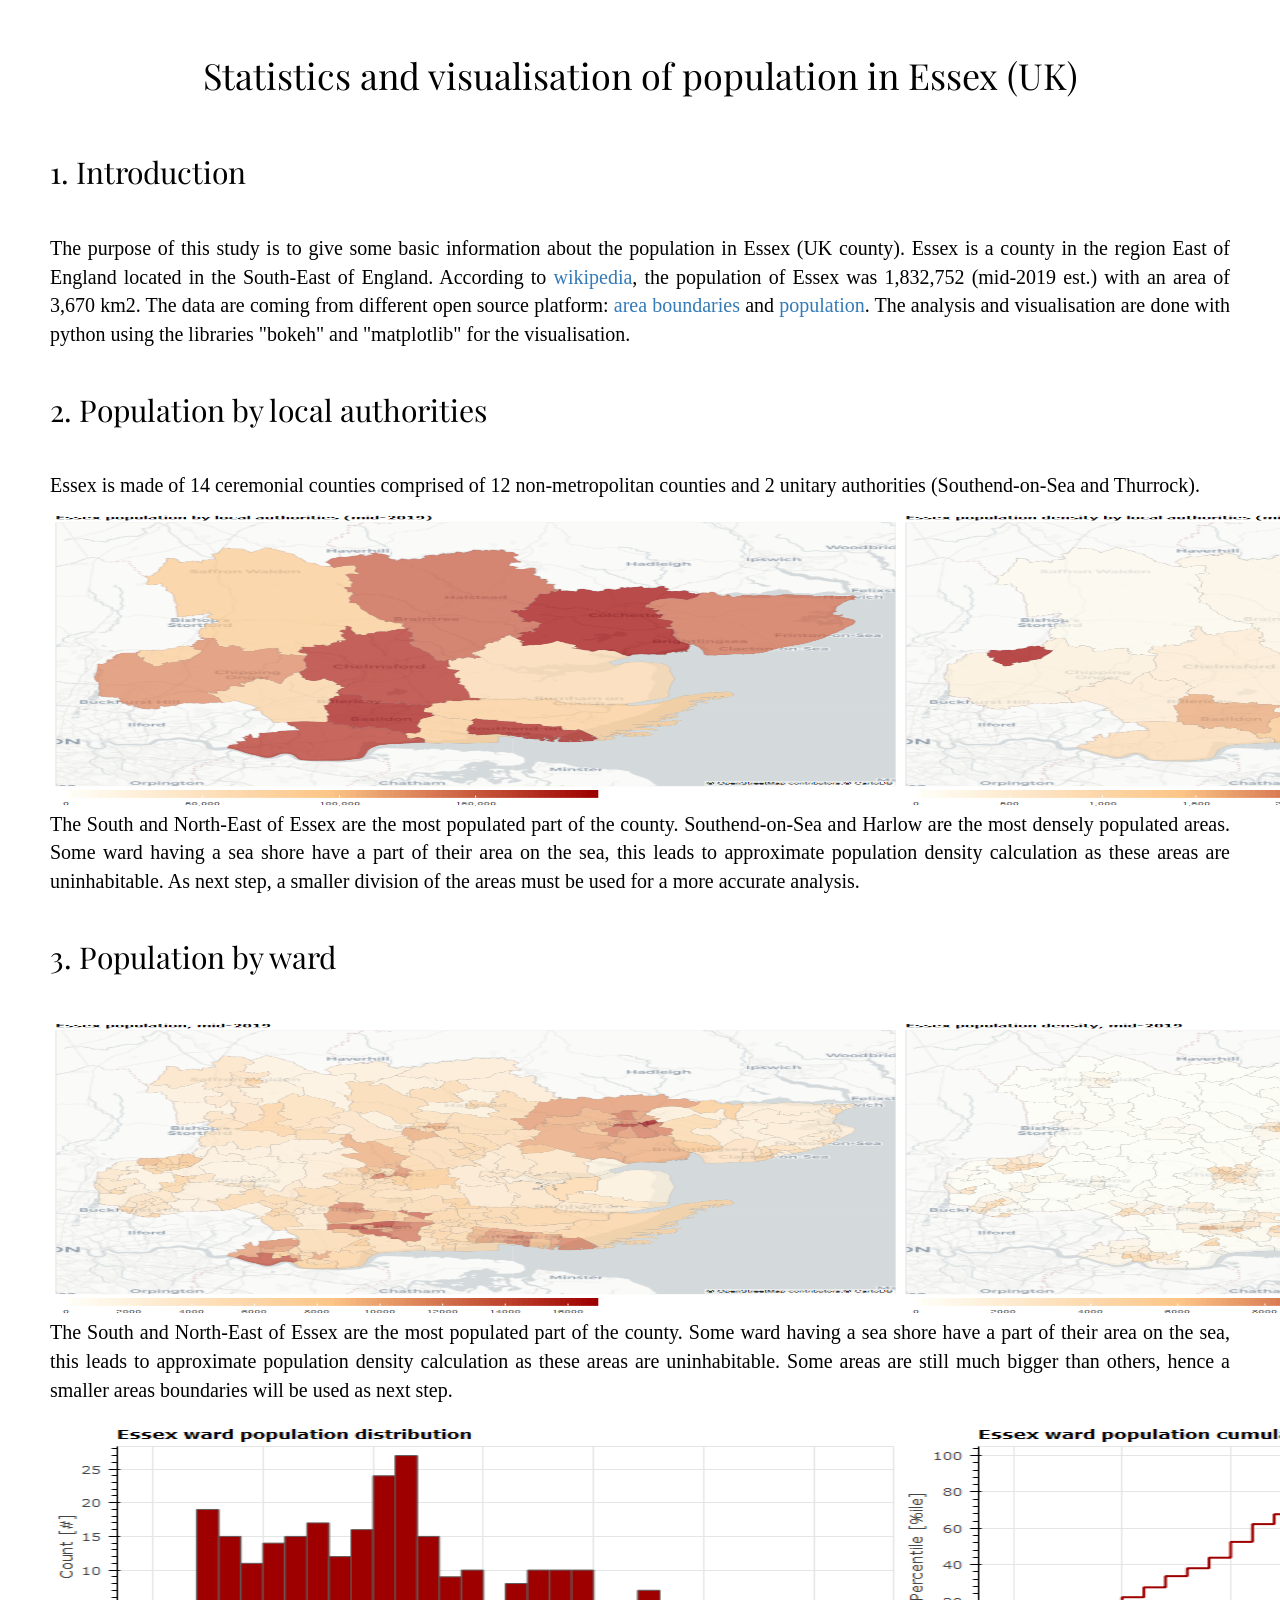
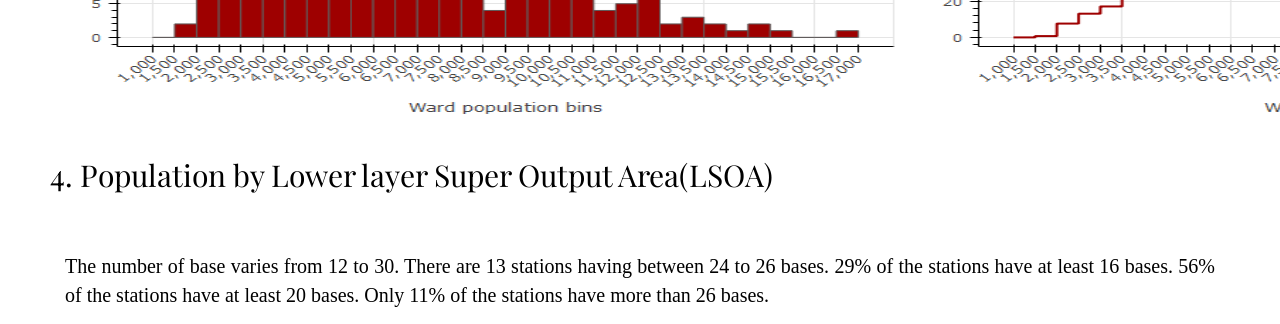
<file: index.html>
<!DOCTYPE html>
<html>

<head>
  <meta charset="utf-8">
  <meta name="viewport" content="width=device-width, initial-scale=1, shrink-to-fit=no">
  <title>Population Essex</title>
  <link rel="stylesheet" href="https://maxcdn.bootstrapcdn.com/bootstrap/4.0.0-beta.2/css/bootstrap.min.css" integrity="sha384-PsH8R72JQ3SOdhVi3uxftmaW6Vc51MKb0q5P2rRUpPvrszuE4W1povHYgTpBfshb" crossorigin="anonymous">
  
  <link rel="stylesheet" href="https://maxcdn.bootstrapcdn.com/bootstrap/3.4.1/css/bootstrap.min.css">
  <script src="https://ajax.googleapis.com/ajax/libs/jquery/3.5.1/jquery.min.js"></script>
  <script src="https://maxcdn.bootstrapcdn.com/bootstrap/3.4.1/js/bootstrap.min.js"></script>
  
  <link href="http://fonts.googleapis.com/css?family=Playfair+Display" rel="stylesheet" type="text/css">
  <link rel="stylesheet" href= "index.css">
</head>
 
<body>
	<div class="title1">Statistics and visualisation of population in Essex (UK)</div>
	<div class="title2">1. Introduction</div>
	<p>The purpose of this study is to give some basic information about the population in Essex (UK county). Essex is a county in the region 
	   East of England located in the South-East of England. According to <a href='https://en.wikipedia.org/wiki/Essex'>wikipedia</a>, the population 
	   of Essex was 1,832,752 (mid-2019 est.) with an area of 3,670 km2. The data are coming from different open source platform: 
	   <a href="https://osdatahub.os.uk">area boundaries</a> and <a href="https://www.ons.gov.uk">population</a>. The analysis and visualisation are 
	   done with python using the libraries "bokeh" and "matplotlib" for the visualisation.</p>
    <div class="title2">2. Population by local authorities</div>
	<p>Essex is made of 14 ceremonial counties comprised of 12 non-metropolitan counties and 2 unitary authorities (Southend-on-Sea and Thurrock).</p>
	<!-- <div class="container"> -->
	  <table style="width:100%">
		<tbody>
		  <tr>
			<td><img src="https://florentdsgree.github.io/EssexPopulation/docs/mapPopulationEssexLA.png" width="850" height="300"></td>
			<td><img src="https://florentdsgree.github.io/EssexPopulation/docs/mapPopulationDensityEssexLA.png" width="850" height="300"></td>
		  </tr>
		</tbody>
	  </table>
	<!-- </div> -->
	<p>The South and North-East of Essex are the most populated part of the county. Southend-on-Sea and Harlow are the most densely populated areas. 
	   Some ward having a sea shore have a part of their area on the sea, this leads to approximate population density calculation as these areas are 
	   uninhabitable. As next step, a smaller division of the areas must be used for a more accurate analysis.</p>
	<div class="title2">3. Population by ward</div>
	<!-- <div class="container"> -->
	  <table style="width:100%">
		<tbody>
		  <tr>
			<td><img src="https://florentdsgree.github.io/EssexPopulation/docs/mapPopulationEssexWard.png" width="850" height="300"></td>
			<td><img src="https://florentdsgree.github.io/EssexPopulation/docs/mapPopulationDensityEssexWard.png" width="850" height="300"></td>
		  </tr>
		</tbody>
	  </table>
	<!-- </div> -->
	<p>The South and North-East of Essex are the most populated part of the county. Some ward having a sea shore have a part of their area on the sea, 
	   this leads to approximate population density calculation as these areas are uninhabitable. Some areas are still much bigger than others, hence 
	   a smaller areas boundaries will be used as next step.</p>
	<!-- <div class="container"> -->
	  <table style="width:100%">
		<tbody>
		  <tr>
			<td><img src="https://florentdsgree.github.io/EssexPopulation/docs/populationDistributionEssexWard.png" width="850" height="300"></td>
			<td><img src="https://florentdsgree.github.io/EssexPopulation/docs/populationCumulativeDistributionEssexWard.png" width="850" height="300"></td>
		  </tr>
		</tbody>
	  </table>
	<!-- </div> -->
	<p></p>
	<div class="title2">4. Population by Lower layer Super Output Area(LSOA)</div>
	<!-- <div class="container"> -->
	  <table style="width:100%">
		<tbody>
		  <tr>
			<td style="padding:15px">The number of base varies from 12 to 30. There are 13 stations having between 24 to 26 bases. 29% of the stations have 
			    at least 16 bases. 56% of the stations have at least 20 bases. Only 11% of the stations have more than 26 bases.</td>
			<td><p><object type="text/html" data="https://florentdsgree.github.io/VeloStarRennes/distributionNombreSocle.html" width="450" height="280"></object></p>
			</td>
			<td><p><object type="text/html" data="https://florentdsgree.github.io/VeloStarRennes/distributionCumuleeNombreSocle.html" width="450" height="280"></object></p>
			</td>
		  </tr>
		</tbody>
	  </table>
	<!-- </div> -->
	
	
	
	
	
	


</body>



</html>
</file>
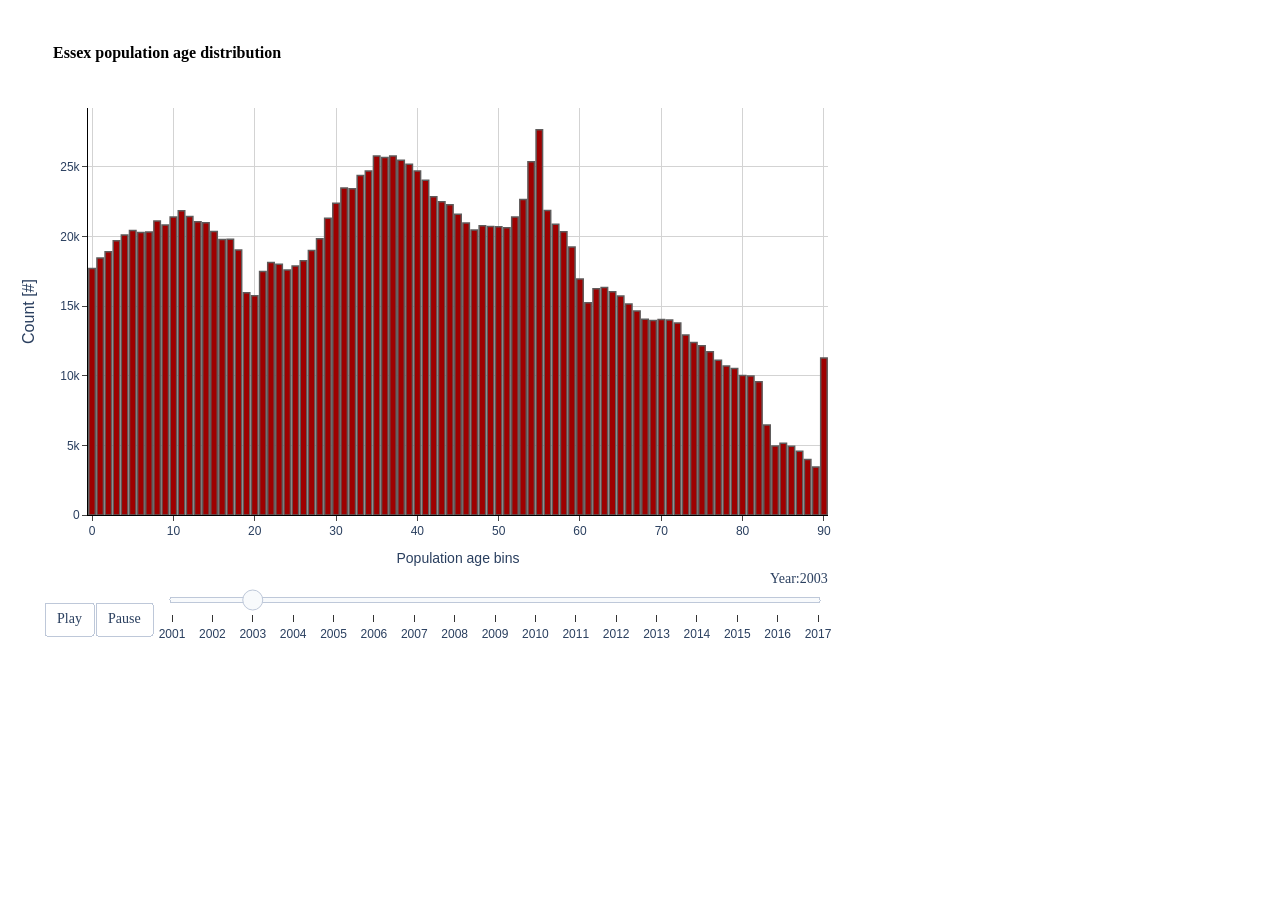
<file: docs/populationDistibutionAgeYearAnimationEssexLSOA.html>
<html>
<head><meta charset="utf-8" /></head>
<body>
    <div>                        <script type="text/javascript">window.PlotlyConfig = {MathJaxConfig: 'local'};</script>
        <script src="https://cdn.plot.ly/plotly-latest.min.js"></script>                <div id="de25004f-a9d5-4aab-bff9-c10238d528bb" class="plotly-graph-div" style="height:650px; width:900px;"></div>            <script type="text/javascript">                                    window.PLOTLYENV=window.PLOTLYENV || {};                                    if (document.getElementById("de25004f-a9d5-4aab-bff9-c10238d528bb")) {                    Plotly.newPlot(                        "de25004f-a9d5-4aab-bff9-c10238d528bb",                        [{"marker": {"color": "#9e0000", "line": {"color": "#5F5B5B", "width": 1.5}}, "type": "bar", "x": [0, 1, 2, 3, 4, 5, 6, 7, 8, 9, 10, 11, 12, 13, 14, 15, 16, 17, 18, 19, 20, 21, 22, 23, 24, 25, 26, 27, 28, 29, 30, 31, 32, 33, 34, 35, 36, 37, 38, 39, 40, 41, 42, 43, 44, 45, 46, 47, 48, 49, 50, 51, 52, 53, 54, 55, 56, 57, 58, 59, 60, 61, 62, 63, 64, 65, 66, 67, 68, 69, 70, 71, 72, 73, 74, 75, 76, 77, 78, 79, 80, 81, 82, 83, 84, 85, 86, 87, 88, 89, 90], "y": [18212, 18787, 19538, 19983, 20304, 20132, 20182, 20933, 20666, 21301, 21746, 21399, 20986, 21048, 20365, 19827, 19925, 19402, 17837, 16368, 17027, 17404, 17321, 17274, 17698, 17975, 18807, 19519, 21109, 22150, 23283, 23228, 24158, 24469, 25532, 25521, 25649, 25337, 25027, 24582, 23902, 22715, 22395, 22253, 21673, 20998, 20599, 20857, 20758, 20729, 20698, 21482, 22759, 25625, 27810, 21948, 21015, 20434, 19386, 16999, 15397, 16380, 16453, 16171, 15902, 15315, 14833, 14222, 14217, 14308, 14315, 14063, 13249, 12724, 12604, 12241, 11555, 11261, 11037, 10661, 10654, 10273, 6937, 5399, 5700, 5496, 5217, 4572, 3946, 3184, 10926]}],                        {"height": 650, "hovermode": "closest", "plot_bgcolor": "white", "sliders": [{"active": 0, "currentvalue": {"font": {"family": "verdana", "size": 14}, "prefix": "Year:", "visible": true, "xanchor": "right"}, "len": 0.9, "pad": {"b": 10, "t": 50}, "steps": [{"args": [[2001], {"frame": {"duration": 300, "redraw": true}, "mode": "immediate", "transition": {"duration": 300}}], "label": "2001", "method": "animate"}, {"args": [[2002], {"frame": {"duration": 300, "redraw": true}, "mode": "immediate", "transition": {"duration": 300}}], "label": "2002", "method": "animate"}, {"args": [[2003], {"frame": {"duration": 300, "redraw": true}, "mode": "immediate", "transition": {"duration": 300}}], "label": "2003", "method": "animate"}, {"args": [[2004], {"frame": {"duration": 300, "redraw": true}, "mode": "immediate", "transition": {"duration": 300}}], "label": "2004", "method": "animate"}, {"args": [[2005], {"frame": {"duration": 300, "redraw": true}, "mode": "immediate", "transition": {"duration": 300}}], "label": "2005", "method": "animate"}, {"args": [[2006], {"frame": {"duration": 300, "redraw": true}, "mode": "immediate", "transition": {"duration": 300}}], "label": "2006", "method": "animate"}, {"args": [[2007], {"frame": {"duration": 300, "redraw": true}, "mode": "immediate", "transition": {"duration": 300}}], "label": "2007", "method": "animate"}, {"args": [[2008], {"frame": {"duration": 300, "redraw": true}, "mode": "immediate", "transition": {"duration": 300}}], "label": "2008", "method": "animate"}, {"args": [[2009], {"frame": {"duration": 300, "redraw": true}, "mode": "immediate", "transition": {"duration": 300}}], "label": "2009", "method": "animate"}, {"args": [[2010], {"frame": {"duration": 300, "redraw": true}, "mode": "immediate", "transition": {"duration": 300}}], "label": "2010", "method": "animate"}, {"args": [[2011], {"frame": {"duration": 300, "redraw": true}, "mode": "immediate", "transition": {"duration": 300}}], "label": "2011", "method": "animate"}, {"args": [[2012], {"frame": {"duration": 300, "redraw": true}, "mode": "immediate", "transition": {"duration": 300}}], "label": "2012", "method": "animate"}, {"args": [[2013], {"frame": {"duration": 300, "redraw": true}, "mode": "immediate", "transition": {"duration": 300}}], "label": "2013", "method": "animate"}, {"args": [[2014], {"frame": {"duration": 300, "redraw": true}, "mode": "immediate", "transition": {"duration": 300}}], "label": "2014", "method": "animate"}, {"args": [[2015], {"frame": {"duration": 300, "redraw": true}, "mode": "immediate", "transition": {"duration": 300}}], "label": "2015", "method": "animate"}, {"args": [[2016], {"frame": {"duration": 300, "redraw": true}, "mode": "immediate", "transition": {"duration": 300}}], "label": "2016", "method": "animate"}, {"args": [[2017], {"frame": {"duration": 300, "redraw": true}, "mode": "immediate", "transition": {"duration": 300}}], "label": "2017", "method": "animate"}], "transition": {"duration": 300, "easing": "cubic-in-out"}, "x": 0.1, "xanchor": "left", "y": 0, "yanchor": "top"}], "template": {"data": {"bar": [{"error_x": {"color": "#2a3f5f"}, "error_y": {"color": "#2a3f5f"}, "marker": {"line": {"color": "#E5ECF6", "width": 0.5}}, "type": "bar"}], "barpolar": [{"marker": {"line": {"color": "#E5ECF6", "width": 0.5}}, "type": "barpolar"}], "carpet": [{"aaxis": {"endlinecolor": "#2a3f5f", "gridcolor": "white", "linecolor": "white", "minorgridcolor": "white", "startlinecolor": "#2a3f5f"}, "baxis": {"endlinecolor": "#2a3f5f", "gridcolor": "white", "linecolor": "white", "minorgridcolor": "white", "startlinecolor": "#2a3f5f"}, "type": "carpet"}], "choropleth": [{"colorbar": {"outlinewidth": 0, "ticks": ""}, "type": "choropleth"}], "contour": [{"colorbar": {"outlinewidth": 0, "ticks": ""}, "colorscale": [[0.0, "#0d0887"], [0.1111111111111111, "#46039f"], [0.2222222222222222, "#7201a8"], [0.3333333333333333, "#9c179e"], [0.4444444444444444, "#bd3786"], [0.5555555555555556, "#d8576b"], [0.6666666666666666, "#ed7953"], [0.7777777777777778, "#fb9f3a"], [0.8888888888888888, "#fdca26"], [1.0, "#f0f921"]], "type": "contour"}], "contourcarpet": [{"colorbar": {"outlinewidth": 0, "ticks": ""}, "type": "contourcarpet"}], "heatmap": [{"colorbar": {"outlinewidth": 0, "ticks": ""}, "colorscale": [[0.0, "#0d0887"], [0.1111111111111111, "#46039f"], [0.2222222222222222, "#7201a8"], [0.3333333333333333, "#9c179e"], [0.4444444444444444, "#bd3786"], [0.5555555555555556, "#d8576b"], [0.6666666666666666, "#ed7953"], [0.7777777777777778, "#fb9f3a"], [0.8888888888888888, "#fdca26"], [1.0, "#f0f921"]], "type": "heatmap"}], "heatmapgl": [{"colorbar": {"outlinewidth": 0, "ticks": ""}, "colorscale": [[0.0, "#0d0887"], [0.1111111111111111, "#46039f"], [0.2222222222222222, "#7201a8"], [0.3333333333333333, "#9c179e"], [0.4444444444444444, "#bd3786"], [0.5555555555555556, "#d8576b"], [0.6666666666666666, "#ed7953"], [0.7777777777777778, "#fb9f3a"], [0.8888888888888888, "#fdca26"], [1.0, "#f0f921"]], "type": "heatmapgl"}], "histogram": [{"marker": {"colorbar": {"outlinewidth": 0, "ticks": ""}}, "type": "histogram"}], "histogram2d": [{"colorbar": {"outlinewidth": 0, "ticks": ""}, "colorscale": [[0.0, "#0d0887"], [0.1111111111111111, "#46039f"], [0.2222222222222222, "#7201a8"], [0.3333333333333333, "#9c179e"], [0.4444444444444444, "#bd3786"], [0.5555555555555556, "#d8576b"], [0.6666666666666666, "#ed7953"], [0.7777777777777778, "#fb9f3a"], [0.8888888888888888, "#fdca26"], [1.0, "#f0f921"]], "type": "histogram2d"}], "histogram2dcontour": [{"colorbar": {"outlinewidth": 0, "ticks": ""}, "colorscale": [[0.0, "#0d0887"], [0.1111111111111111, "#46039f"], [0.2222222222222222, "#7201a8"], [0.3333333333333333, "#9c179e"], [0.4444444444444444, "#bd3786"], [0.5555555555555556, "#d8576b"], [0.6666666666666666, "#ed7953"], [0.7777777777777778, "#fb9f3a"], [0.8888888888888888, "#fdca26"], [1.0, "#f0f921"]], "type": "histogram2dcontour"}], "mesh3d": [{"colorbar": {"outlinewidth": 0, "ticks": ""}, "type": "mesh3d"}], "parcoords": [{"line": {"colorbar": {"outlinewidth": 0, "ticks": ""}}, "type": "parcoords"}], "pie": [{"automargin": true, "type": "pie"}], "scatter": [{"marker": {"colorbar": {"outlinewidth": 0, "ticks": ""}}, "type": "scatter"}], "scatter3d": [{"line": {"colorbar": {"outlinewidth": 0, "ticks": ""}}, "marker": {"colorbar": {"outlinewidth": 0, "ticks": ""}}, "type": "scatter3d"}], "scattercarpet": [{"marker": {"colorbar": {"outlinewidth": 0, "ticks": ""}}, "type": "scattercarpet"}], "scattergeo": [{"marker": {"colorbar": {"outlinewidth": 0, "ticks": ""}}, "type": "scattergeo"}], "scattergl": [{"marker": {"colorbar": {"outlinewidth": 0, "ticks": ""}}, "type": "scattergl"}], "scattermapbox": [{"marker": {"colorbar": {"outlinewidth": 0, "ticks": ""}}, "type": "scattermapbox"}], "scatterpolar": [{"marker": {"colorbar": {"outlinewidth": 0, "ticks": ""}}, "type": "scatterpolar"}], "scatterpolargl": [{"marker": {"colorbar": {"outlinewidth": 0, "ticks": ""}}, "type": "scatterpolargl"}], "scatterternary": [{"marker": {"colorbar": {"outlinewidth": 0, "ticks": ""}}, "type": "scatterternary"}], "surface": [{"colorbar": {"outlinewidth": 0, "ticks": ""}, "colorscale": [[0.0, "#0d0887"], [0.1111111111111111, "#46039f"], [0.2222222222222222, "#7201a8"], [0.3333333333333333, "#9c179e"], [0.4444444444444444, "#bd3786"], [0.5555555555555556, "#d8576b"], [0.6666666666666666, "#ed7953"], [0.7777777777777778, "#fb9f3a"], [0.8888888888888888, "#fdca26"], [1.0, "#f0f921"]], "type": "surface"}], "table": [{"cells": {"fill": {"color": "#EBF0F8"}, "line": {"color": "white"}}, "header": {"fill": {"color": "#C8D4E3"}, "line": {"color": "white"}}, "type": "table"}]}, "layout": {"annotationdefaults": {"arrowcolor": "#2a3f5f", "arrowhead": 0, "arrowwidth": 1}, "coloraxis": {"colorbar": {"outlinewidth": 0, "ticks": ""}}, "colorscale": {"diverging": [[0, "#8e0152"], [0.1, "#c51b7d"], [0.2, "#de77ae"], [0.3, "#f1b6da"], [0.4, "#fde0ef"], [0.5, "#f7f7f7"], [0.6, "#e6f5d0"], [0.7, "#b8e186"], [0.8, "#7fbc41"], [0.9, "#4d9221"], [1, "#276419"]], "sequential": [[0.0, "#0d0887"], [0.1111111111111111, "#46039f"], [0.2222222222222222, "#7201a8"], [0.3333333333333333, "#9c179e"], [0.4444444444444444, "#bd3786"], [0.5555555555555556, "#d8576b"], [0.6666666666666666, "#ed7953"], [0.7777777777777778, "#fb9f3a"], [0.8888888888888888, "#fdca26"], [1.0, "#f0f921"]], "sequentialminus": [[0.0, "#0d0887"], [0.1111111111111111, "#46039f"], [0.2222222222222222, "#7201a8"], [0.3333333333333333, "#9c179e"], [0.4444444444444444, "#bd3786"], [0.5555555555555556, "#d8576b"], [0.6666666666666666, "#ed7953"], [0.7777777777777778, "#fb9f3a"], [0.8888888888888888, "#fdca26"], [1.0, "#f0f921"]]}, "colorway": ["#636efa", "#EF553B", "#00cc96", "#ab63fa", "#FFA15A", "#19d3f3", "#FF6692", "#B6E880", "#FF97FF", "#FECB52"], "font": {"color": "#2a3f5f"}, "geo": {"bgcolor": "white", "lakecolor": "white", "landcolor": "#E5ECF6", "showlakes": true, "showland": true, "subunitcolor": "white"}, "hoverlabel": {"align": "left"}, "hovermode": "closest", "mapbox": {"style": "light"}, "paper_bgcolor": "white", "plot_bgcolor": "#E5ECF6", "polar": {"angularaxis": {"gridcolor": "white", "linecolor": "white", "ticks": ""}, "bgcolor": "#E5ECF6", "radialaxis": {"gridcolor": "white", "linecolor": "white", "ticks": ""}}, "scene": {"xaxis": {"backgroundcolor": "#E5ECF6", "gridcolor": "white", "gridwidth": 2, "linecolor": "white", "showbackground": true, "ticks": "", "zerolinecolor": "white"}, "yaxis": {"backgroundcolor": "#E5ECF6", "gridcolor": "white", "gridwidth": 2, "linecolor": "white", "showbackground": true, "ticks": "", "zerolinecolor": "white"}, "zaxis": {"backgroundcolor": "#E5ECF6", "gridcolor": "white", "gridwidth": 2, "linecolor": "white", "showbackground": true, "ticks": "", "zerolinecolor": "white"}}, "shapedefaults": {"line": {"color": "#2a3f5f"}}, "ternary": {"aaxis": {"gridcolor": "white", "linecolor": "white", "ticks": ""}, "baxis": {"gridcolor": "white", "linecolor": "white", "ticks": ""}, "bgcolor": "#E5ECF6", "caxis": {"gridcolor": "white", "linecolor": "white", "ticks": ""}}, "title": {"x": 0.05}, "xaxis": {"automargin": true, "gridcolor": "white", "linecolor": "white", "ticks": "", "title": {"standoff": 15}, "zerolinecolor": "white", "zerolinewidth": 2}, "yaxis": {"automargin": true, "gridcolor": "white", "linecolor": "white", "ticks": "", "title": {"standoff": 15}, "zerolinecolor": "white", "zerolinewidth": 2}}}, "title": {"font": {"color": "Black", "family": "Verdana", "size": 16}, "text": "<b>Essex population age distribution</b>"}, "updatemenus": [{"buttons": [{"args": [null, {"frame": {"duration": 500, "redraw": true}, "fromcurrent": true, "transition": {"duration": 300, "easing": "quadratic-in-out"}}], "label": "Play", "method": "animate"}, {"args": [[null], {"frame": {"duration": 0, "redraw": false}, "mode": "immediate", "transition": {"duration": 0}}], "label": "Pause", "method": "animate"}], "direction": "left", "font": {"family": "verdana", "size": 14}, "pad": {"r": 10, "t": 87}, "showactive": false, "type": "buttons", "x": 0.1, "xanchor": "right", "y": 0, "yanchor": "top"}], "width": 900, "xaxis": {"gridcolor": "lightgrey", "linecolor": "black", "showgrid": true, "ticks": "outside", "title": {"font": {"size": 14}, "text": "Population age bins"}}, "yaxis": {"gridcolor": "lightgrey", "linecolor": "black", "showgrid": true, "ticks": "outside", "title": {"font": {"size": 16}, "text": "Count [#]"}}},                        {"responsive": true}                    ).then(function(){
                            Plotly.addFrames('de25004f-a9d5-4aab-bff9-c10238d528bb', [{"data": [{"x": [0, 1, 2, 3, 4, 5, 6, 7, 8, 9, 10, 11, 12, 13, 14, 15, 16, 17, 18, 19, 20, 21, 22, 23, 24, 25, 26, 27, 28, 29, 30, 31, 32, 33, 34, 35, 36, 37, 38, 39, 40, 41, 42, 43, 44, 45, 46, 47, 48, 49, 50, 51, 52, 53, 54, 55, 56, 57, 58, 59, 60, 61, 62, 63, 64, 65, 66, 67, 68, 69, 70, 71, 72, 73, 74, 75, 76, 77, 78, 79, 80, 81, 82, 83, 84, 85, 86, 87, 88, 89, 90], "y": [18212, 18787, 19538, 19983, 20304, 20132, 20182, 20933, 20666, 21301, 21746, 21399, 20986, 21048, 20365, 19827, 19925, 19402, 17837, 16368, 17027, 17404, 17321, 17274, 17698, 17975, 18807, 19519, 21109, 22150, 23283, 23228, 24158, 24469, 25532, 25521, 25649, 25337, 25027, 24582, 23902, 22715, 22395, 22253, 21673, 20998, 20599, 20857, 20758, 20729, 20698, 21482, 22759, 25625, 27810, 21948, 21015, 20434, 19386, 16999, 15397, 16380, 16453, 16171, 15902, 15315, 14833, 14222, 14217, 14308, 14315, 14063, 13249, 12724, 12604, 12241, 11555, 11261, 11037, 10661, 10654, 10273, 6937, 5399, 5700, 5496, 5217, 4572, 3946, 3184, 10926], "type": "bar"}], "name": "2001"}, {"data": [{"x": [0, 1, 2, 3, 4, 5, 6, 7, 8, 9, 10, 11, 12, 13, 14, 15, 16, 17, 18, 19, 20, 21, 22, 23, 24, 25, 26, 27, 28, 29, 30, 31, 32, 33, 34, 35, 36, 37, 38, 39, 40, 41, 42, 43, 44, 45, 46, 47, 48, 49, 50, 51, 52, 53, 54, 55, 56, 57, 58, 59, 60, 61, 62, 63, 64, 65, 66, 67, 68, 69, 70, 71, 72, 73, 74, 75, 76, 77, 78, 79, 80, 81, 82, 83, 84, 85, 86, 87, 88, 89, 90], "y": [17718, 18499, 18940, 19749, 20146, 20467, 20308, 20353, 21166, 20838, 21452, 21897, 21449, 21070, 21026, 20367, 19803, 19833, 19035, 15957, 15783, 17541, 18165, 18010, 17594, 17914, 18292, 19037, 19887, 21382, 22435, 23536, 23458, 24426, 24740, 25842, 25707, 25813, 25502, 25221, 24734, 24063, 22861, 22527, 22301, 21618, 20986, 20493, 20803, 20747, 20727, 20663, 21445, 22728, 25480, 27772, 21768, 20904, 20360, 19257, 16916, 15222, 16309, 16360, 16044, 15747, 15170, 14656, 14065, 13992, 14074, 14021, 13808, 12933, 12402, 12168, 11746, 11125, 10717, 10537, 10026, 10008, 9598, 6426, 4943, 5178, 4955, 4586, 3983, 3445, 11277], "type": "bar"}], "name": "2002"}, {"data": [{"x": [0, 1, 2, 3, 4, 5, 6, 7, 8, 9, 10, 11, 12, 13, 14, 15, 16, 17, 18, 19, 20, 21, 22, 23, 24, 25, 26, 27, 28, 29, 30, 31, 32, 33, 34, 35, 36, 37, 38, 39, 40, 41, 42, 43, 44, 45, 46, 47, 48, 49, 50, 51, 52, 53, 54, 55, 56, 57, 58, 59, 60, 61, 62, 63, 64, 65, 66, 67, 68, 69, 70, 71, 72, 73, 74, 75, 76, 77, 78, 79, 80, 81, 82, 83, 84, 85, 86, 87, 88, 89, 90], "y": [18144, 17862, 18661, 19092, 19886, 20304, 20612, 20524, 20493, 21332, 21027, 21589, 21998, 21585, 21112, 21136, 20379, 19847, 19647, 17072, 15364, 16408, 18191, 18807, 18435, 17863, 18126, 18587, 19386, 20171, 21719, 22786, 23801, 23771, 24647, 25032, 26039, 25879, 25988, 25641, 25320, 24795, 24150, 22818, 22504, 22375, 21602, 20986, 20528, 20810, 20699, 20622, 20543, 21348, 22626, 25231, 27675, 21550, 20667, 20225, 19158, 16811, 15034, 16125, 16239, 15891, 15555, 14998, 14471, 13860, 13762, 13849, 13642, 13469, 12544, 12054, 11752, 11299, 10690, 10174, 9981, 9401, 9256, 8848, 5933, 4466, 4626, 4400, 4034, 3406, 11748], "type": "bar"}], "name": "2003"}, {"data": [{"x": [0, 1, 2, 3, 4, 5, 6, 7, 8, 9, 10, 11, 12, 13, 14, 15, 16, 17, 18, 19, 20, 21, 22, 23, 24, 25, 26, 27, 28, 29, 30, 31, 32, 33, 34, 35, 36, 37, 38, 39, 40, 41, 42, 43, 44, 45, 46, 47, 48, 49, 50, 51, 52, 53, 54, 55, 56, 57, 58, 59, 60, 61, 62, 63, 64, 65, 66, 67, 68, 69, 70, 71, 72, 73, 74, 75, 76, 77, 78, 79, 80, 81, 82, 83, 84, 85, 86, 87, 88, 89, 90], "y": [18913, 18303, 18073, 18798, 19271, 20050, 20426, 20763, 20695, 20629, 21464, 21163, 21647, 22082, 21594, 21246, 21174, 20393, 19626, 17679, 16493, 15874, 17324, 18941, 19391, 18762, 18125, 18355, 18898, 19793, 20423, 21963, 23041, 24161, 23900, 24909, 25286, 26263, 26103, 26179, 25674, 25416, 24880, 24210, 22899, 22608, 22384, 21626, 21011, 20490, 20723, 20662, 20502, 20429, 21225, 22454, 24987, 27545, 21351, 20464, 20107, 18987, 16631, 14863, 15988, 16101, 15715, 15320, 14806, 14230, 13650, 13463, 13537, 13325, 13122, 12141, 11675, 11286, 10821, 10156, 9705, 9392, 8775, 8564, 8081, 5393, 4026, 4104, 3837, 3494, 12168], "type": "bar"}], "name": "2004"}, {"data": [{"x": [0, 1, 2, 3, 4, 5, 6, 7, 8, 9, 10, 11, 12, 13, 14, 15, 16, 17, 18, 19, 20, 21, 22, 23, 24, 25, 26, 27, 28, 29, 30, 31, 32, 33, 34, 35, 36, 37, 38, 39, 40, 41, 42, 43, 44, 45, 46, 47, 48, 49, 50, 51, 52, 53, 54, 55, 56, 57, 58, 59, 60, 61, 62, 63, 64, 65, 66, 67, 68, 69, 70, 71, 72, 73, 74, 75, 76, 77, 78, 79, 80, 81, 82, 83, 84, 85, 86, 87, 88, 89, 90], "y": [18955, 19089, 18483, 18199, 18962, 19384, 20227, 20548, 20852, 20815, 20747, 21661, 21264, 21754, 22214, 21768, 21485, 21299, 20171, 17446, 17148, 17239, 17197, 18340, 19597, 19813, 19132, 18503, 18834, 19366, 20273, 20818, 22267, 23359, 24493, 24153, 25156, 25578, 26458, 26298, 26380, 25868, 25564, 25030, 24315, 22979, 22664, 22399, 21635, 21018, 20449, 20722, 20683, 20465, 20421, 21207, 22412, 24798, 27444, 21168, 20249, 19961, 18792, 16462, 14682, 15786, 15894, 15528, 15101, 14595, 14012, 13430, 13209, 13261, 12952, 12759, 11716, 11210, 10785, 10289, 9655, 9133, 8777, 8100, 7844, 7331, 4861, 3576, 3612, 3271, 12572], "type": "bar"}], "name": "2005"}, {"data": [{"x": [0, 1, 2, 3, 4, 5, 6, 7, 8, 9, 10, 11, 12, 13, 14, 15, 16, 17, 18, 19, 20, 21, 22, 23, 24, 25, 26, 27, 28, 29, 30, 31, 32, 33, 34, 35, 36, 37, 38, 39, 40, 41, 42, 43, 44, 45, 46, 47, 48, 49, 50, 51, 52, 53, 54, 55, 56, 57, 58, 59, 60, 61, 62, 63, 64, 65, 66, 67, 68, 69, 70, 71, 72, 73, 74, 75, 76, 77, 78, 79, 80, 81, 82, 83, 84, 85, 86, 87, 88, 89, 90], "y": [19467, 19140, 19264, 18634, 18317, 19039, 19507, 20375, 20656, 21012, 20982, 20902, 21734, 21358, 21777, 22433, 21920, 21597, 21067, 17819, 16867, 17885, 18370, 18182, 19039, 19882, 20068, 19433, 18754, 19167, 19656, 20634, 21197, 22621, 23663, 24792, 24361, 25423, 25752, 26630, 26467, 26524, 25922, 25605, 25117, 24347, 23061, 22758, 22494, 21608, 20981, 20382, 20650, 20631, 20387, 20354, 21136, 22273, 24648, 27373, 20964, 20060, 19820, 18593, 16276, 14438, 15573, 15659, 15299, 14853, 14368, 13747, 13187, 12875, 12902, 12595, 12374, 11317, 10706, 10345, 9774, 9085, 8533, 8162, 7477, 7170, 6590, 4413, 3136, 3117, 12781], "type": "bar"}], "name": "2006"}, {"data": [{"x": [0, 1, 2, 3, 4, 5, 6, 7, 8, 9, 10, 11, 12, 13, 14, 15, 16, 17, 18, 19, 20, 21, 22, 23, 24, 25, 26, 27, 28, 29, 30, 31, 32, 33, 34, 35, 36, 37, 38, 39, 40, 41, 42, 43, 44, 45, 46, 47, 48, 49, 50, 51, 52, 53, 54, 55, 56, 57, 58, 59, 60, 61, 62, 63, 64, 65, 66, 67, 68, 69, 70, 71, 72, 73, 74, 75, 76, 77, 78, 79, 80, 81, 82, 83, 84, 85, 86, 87, 88, 89, 90], "y": [19974, 19778, 19420, 19471, 18723, 18432, 19138, 19619, 20454, 20760, 21135, 21172, 21069, 21909, 21460, 21921, 22656, 22059, 21391, 18646, 17217, 17560, 18932, 19183, 18788, 19427, 20253, 20326, 19891, 19135, 19361, 19909, 20906, 21514, 22877, 23967, 25107, 24571, 25670, 25923, 26634, 26537, 26567, 25939, 25596, 25099, 24358, 23030, 22760, 22423, 21582, 20980, 20343, 20595, 20593, 20234, 20243, 20939, 22120, 24488, 27141, 20674, 19770, 19541, 18335, 16160, 14236, 15351, 15468, 15090, 14626, 14113, 13483, 12911, 12620, 12591, 12209, 11946, 10866, 10234, 9810, 9247, 8539, 7971, 7543, 6800, 6467, 5844, 4004, 2740, 12964], "type": "bar"}], "name": "2007"}, {"data": [{"x": [0, 1, 2, 3, 4, 5, 6, 7, 8, 9, 10, 11, 12, 13, 14, 15, 16, 17, 18, 19, 20, 21, 22, 23, 24, 25, 26, 27, 28, 29, 30, 31, 32, 33, 34, 35, 36, 37, 38, 39, 40, 41, 42, 43, 44, 45, 46, 47, 48, 49, 50, 51, 52, 53, 54, 55, 56, 57, 58, 59, 60, 61, 62, 63, 64, 65, 66, 67, 68, 69, 70, 71, 72, 73, 74, 75, 76, 77, 78, 79, 80, 81, 82, 83, 84, 85, 86, 87, 88, 89, 90], "y": [20930, 20172, 20109, 19634, 19565, 18804, 18577, 19202, 19747, 20571, 20902, 21240, 21260, 21213, 22090, 21585, 22050, 22785, 21811, 18760, 17967, 17985, 18739, 19656, 19621, 19071, 19737, 20542, 20746, 20213, 19406, 19700, 20307, 21334, 21801, 23163, 24216, 25425, 24794, 25846, 25985, 26739, 26570, 26623, 25975, 25714, 25212, 24415, 23143, 22812, 22444, 21641, 21040, 20388, 20604, 20552, 20210, 20158, 20864, 22018, 24402, 27104, 20605, 19611, 19394, 18135, 16039, 14026, 15190, 15298, 14880, 14431, 13909, 13297, 12609, 12302, 12254, 11855, 11502, 10420, 9765, 9324, 8658, 7975, 7355, 6907, 6148, 5809, 5132, 3544, 12692], "type": "bar"}], "name": "2008"}, {"data": [{"x": [0, 1, 2, 3, 4, 5, 6, 7, 8, 9, 10, 11, 12, 13, 14, 15, 16, 17, 18, 19, 20, 21, 22, 23, 24, 25, 26, 27, 28, 29, 30, 31, 32, 33, 34, 35, 36, 37, 38, 39, 40, 41, 42, 43, 44, 45, 46, 47, 48, 49, 50, 51, 52, 53, 54, 55, 56, 57, 58, 59, 60, 61, 62, 63, 64, 65, 66, 67, 68, 69, 70, 71, 72, 73, 74, 75, 76, 77, 78, 79, 80, 81, 82, 83, 84, 85, 86, 87, 88, 89, 90], "y": [20777, 21051, 20384, 20283, 19683, 19589, 18922, 18597, 19294, 19821, 20656, 20969, 21294, 21392, 21298, 22229, 21754, 22132, 22398, 19178, 18036, 18437, 18950, 19380, 19786, 19583, 19045, 19879, 20749, 20954, 20457, 19623, 19902, 20466, 21616, 21965, 23396, 24372, 25522, 24906, 25972, 26123, 26813, 26585, 26629, 25994, 25724, 25206, 24376, 23188, 22866, 22452, 21597, 21025, 20348, 20588, 20519, 20129, 20092, 20754, 21881, 24247, 27026, 20471, 19434, 19256, 17982, 15907, 13817, 14949, 15066, 14629, 14176, 13635, 13013, 12301, 11944, 11874, 11468, 11051, 9986, 9293, 8728, 8095, 7397, 6766, 6262, 5510, 5060, 4457, 13133], "type": "bar"}], "name": "2009"}, {"data": [{"x": [0, 1, 2, 3, 4, 5, 6, 7, 8, 9, 10, 11, 12, 13, 14, 15, 16, 17, 18, 19, 20, 21, 22, 23, 24, 25, 26, 27, 28, 29, 30, 31, 32, 33, 34, 35, 36, 37, 38, 39, 40, 41, 42, 43, 44, 45, 46, 47, 48, 49, 50, 51, 52, 53, 54, 55, 56, 57, 58, 59, 60, 61, 62, 63, 64, 65, 66, 67, 68, 69, 70, 71, 72, 73, 74, 75, 76, 77, 78, 79, 80, 81, 82, 83, 84, 85, 86, 87, 88, 89, 90], "y": [20921, 20961, 21306, 20585, 20444, 19795, 19646, 19029, 18674, 19423, 19878, 20763, 21004, 21372, 21497, 21408, 22384, 21891, 21750, 19631, 18416, 18656, 19638, 19994, 19952, 20018, 19726, 19390, 20277, 21054, 21296, 20844, 19779, 20074, 20767, 21893, 22239, 23555, 24555, 25647, 25073, 26095, 26216, 26864, 26657, 26624, 26032, 25753, 25274, 24410, 23203, 22866, 22437, 21553, 20986, 20305, 20545, 20499, 19997, 20080, 20657, 21742, 24043, 26910, 20283, 19208, 19118, 17788, 15726, 13623, 14742, 14831, 14407, 13932, 13338, 12705, 11992, 11582, 11473, 11047, 10547, 9446, 8801, 8239, 7547, 6804, 6176, 5697, 4914, 4402, 14299], "type": "bar"}], "name": "2010"}, {"data": [{"x": [0, 1, 2, 3, 4, 5, 6, 7, 8, 9, 10, 11, 12, 13, 14, 15, 16, 17, 18, 19, 20, 21, 22, 23, 24, 25, 26, 27, 28, 29, 30, 31, 32, 33, 34, 35, 36, 37, 38, 39, 40, 41, 42, 43, 44, 45, 46, 47, 48, 49, 50, 51, 52, 53, 54, 55, 56, 57, 58, 59, 60, 61, 62, 63, 64, 65, 66, 67, 68, 69, 70, 71, 72, 73, 74, 75, 76, 77, 78, 79, 80, 81, 82, 83, 84, 85, 86, 87, 88, 89, 90], "y": [20896, 21099, 21185, 21457, 20706, 20560, 19794, 19699, 19048, 18685, 19486, 19915, 20827, 21024, 21466, 21612, 21551, 22518, 21625, 19197, 18834, 18915, 20160, 20716, 20500, 20130, 20131, 19892, 19732, 20645, 21286, 21611, 21154, 20000, 20373, 21005, 22130, 22394, 23678, 24630, 25662, 25085, 26117, 26276, 26795, 26712, 26578, 26070, 25790, 25280, 24370, 23242, 22839, 22404, 21444, 21007, 20281, 20486, 20455, 19906, 19961, 20483, 21568, 23864, 26792, 20080, 18924, 18952, 17607, 15523, 13418, 14437, 14586, 14127, 13615, 13057, 12379, 11642, 11178, 11068, 10613, 10049, 8943, 8257, 7660, 6963, 6222, 5550, 5058, 4315, 15185], "type": "bar"}], "name": "2011"}, {"data": [{"x": [0, 1, 2, 3, 4, 5, 6, 7, 8, 9, 10, 11, 12, 13, 14, 15, 16, 17, 18, 19, 20, 21, 22, 23, 24, 25, 26, 27, 28, 29, 30, 31, 32, 33, 34, 35, 36, 37, 38, 39, 40, 41, 42, 43, 44, 45, 46, 47, 48, 49, 50, 51, 52, 53, 54, 55, 56, 57, 58, 59, 60, 61, 62, 63, 64, 65, 66, 67, 68, 69, 70, 71, 72, 73, 74, 75, 76, 77, 78, 79, 80, 81, 82, 83, 84, 85, 86, 87, 88, 89, 90], "y": [21372, 21345, 21441, 21441, 21678, 20891, 20795, 19981, 19898, 19183, 18864, 19618, 20000, 20947, 21110, 21504, 21734, 21587, 21976, 18609, 18465, 19393, 20039, 20840, 21010, 20672, 20305, 20373, 20202, 19934, 20948, 21587, 21837, 21360, 20285, 20566, 21215, 22329, 22512, 23869, 24710, 25829, 25190, 26152, 26340, 26839, 26781, 26590, 26131, 25780, 25264, 24359, 23232, 22793, 22400, 21460, 20980, 20275, 20447, 20382, 19822, 19833, 20327, 21476, 23669, 26576, 19912, 18792, 18760, 17427, 15368, 13252, 14176, 14292, 13865, 13272, 12766, 12034, 11299, 10758, 10631, 10100, 9473, 8429, 7742, 7067, 6364, 5616, 4954, 4408, 15903], "type": "bar"}], "name": "2012"}, {"data": [{"x": [0, 1, 2, 3, 4, 5, 6, 7, 8, 9, 10, 11, 12, 13, 14, 15, 16, 17, 18, 19, 20, 21, 22, 23, 24, 25, 26, 27, 28, 29, 30, 31, 32, 33, 34, 35, 36, 37, 38, 39, 40, 41, 42, 43, 44, 45, 46, 47, 48, 49, 50, 51, 52, 53, 54, 55, 56, 57, 58, 59, 60, 61, 62, 63, 64, 65, 66, 67, 68, 69, 70, 71, 72, 73, 74, 75, 76, 77, 78, 79, 80, 81, 82, 83, 84, 85, 86, 87, 88, 89, 90], "y": [21126, 21730, 21720, 21744, 21656, 21865, 21031, 20948, 20124, 20051, 19253, 19027, 19694, 20145, 21014, 21255, 21575, 21718, 21173, 19190, 18257, 19135, 20587, 20849, 21020, 21141, 20712, 20501, 20565, 20392, 20273, 21164, 21826, 22047, 21750, 20512, 20810, 21429, 22469, 22639, 24054, 24799, 25947, 25277, 26209, 26428, 26923, 26861, 26572, 26155, 25834, 25244, 24367, 23223, 22756, 22360, 21417, 20904, 20210, 20399, 20293, 19695, 19698, 20226, 21297, 23472, 26447, 19752, 18651, 18594, 17245, 15177, 13053, 13929, 14047, 13575, 12941, 12382, 11704, 10892, 10344, 10165, 9547, 8914, 7826, 7128, 6444, 5747, 5022, 4405, 16469], "type": "bar"}], "name": "2013"}, {"data": [{"x": [0, 1, 2, 3, 4, 5, 6, 7, 8, 9, 10, 11, 12, 13, 14, 15, 16, 17, 18, 19, 20, 21, 22, 23, 24, 25, 26, 27, 28, 29, 30, 31, 32, 33, 34, 35, 36, 37, 38, 39, 40, 41, 42, 43, 44, 45, 46, 47, 48, 49, 50, 51, 52, 53, 54, 55, 56, 57, 58, 59, 60, 61, 62, 63, 64, 65, 66, 67, 68, 69, 70, 71, 72, 73, 74, 75, 76, 77, 78, 79, 80, 81, 82, 83, 84, 85, 86, 87, 88, 89, 90], "y": [20942, 21628, 22198, 22100, 22057, 21936, 22112, 21288, 21147, 20315, 20220, 19380, 19121, 19854, 20198, 21166, 21349, 21666, 21510, 19088, 19531, 19559, 20675, 21643, 21287, 21415, 21533, 21128, 20789, 21030, 20757, 20675, 21443, 22191, 22540, 22060, 20892, 21053, 21661, 22641, 22843, 24167, 24904, 26050, 25460, 26302, 26487, 26996, 26857, 26710, 26245, 25783, 25289, 24439, 23204, 22687, 22347, 21392, 20888, 20121, 20324, 20244, 19630, 19654, 20134, 21197, 23327, 26233, 19559, 18499, 18380, 17044, 14985, 12845, 13644, 13775, 13256, 12667, 12021, 11353, 10518, 9905, 9635, 9002, 8382, 7264, 6540, 5861, 5137, 4424, 17083], "type": "bar"}], "name": "2014"}, {"data": [{"x": [0, 1, 2, 3, 4, 5, 6, 7, 8, 9, 10, 11, 12, 13, 14, 15, 16, 17, 18, 19, 20, 21, 22, 23, 24, 25, 26, 27, 28, 29, 30, 31, 32, 33, 34, 35, 36, 37, 38, 39, 40, 41, 42, 43, 44, 45, 46, 47, 48, 49, 50, 51, 52, 53, 54, 55, 56, 57, 58, 59, 60, 61, 62, 63, 64, 65, 66, 67, 68, 69, 70, 71, 72, 73, 74, 75, 76, 77, 78, 79, 80, 81, 82, 83, 84, 85, 86, 87, 88, 89, 90], "y": [21232, 21603, 22210, 22625, 22392, 22348, 22164, 22354, 21496, 21295, 20478, 20365, 19504, 19296, 19961, 20346, 21330, 21421, 21353, 18571, 17944, 19383, 20181, 21267, 21986, 21476, 21677, 21953, 21518, 21344, 21497, 21207, 21201, 21947, 22651, 22970, 22459, 21299, 21372, 21957, 22921, 23083, 24295, 25085, 26150, 25575, 26397, 26555, 27133, 26936, 26727, 26329, 25807, 25257, 24396, 23225, 22634, 22292, 21348, 20842, 20012, 20220, 20165, 19533, 19539, 20019, 21069, 23194, 26016, 19366, 18224, 18151, 16781, 14719, 12605, 13331, 13479, 12861, 12281, 11591, 10878, 10035, 9376, 9094, 8339, 7683, 6648, 5878, 5163, 4557, 17170], "type": "bar"}], "name": "2015"}, {"data": [{"x": [0, 1, 2, 3, 4, 5, 6, 7, 8, 9, 10, 11, 12, 13, 14, 15, 16, 17, 18, 19, 20, 21, 22, 23, 24, 25, 26, 27, 28, 29, 30, 31, 32, 33, 34, 35, 36, 37, 38, 39, 40, 41, 42, 43, 44, 45, 46, 47, 48, 49, 50, 51, 52, 53, 54, 55, 56, 57, 58, 59, 60, 61, 62, 63, 64, 65, 66, 67, 68, 69, 70, 71, 72, 73, 74, 75, 76, 77, 78, 79, 80, 81, 82, 83, 84, 85, 86, 87, 88, 89, 90], "y": [21445, 21728, 22076, 22628, 22993, 22629, 22573, 22422, 22537, 21686, 21475, 20695, 20575, 19686, 19440, 20103, 20528, 21409, 21134, 18556, 18121, 18563, 20341, 20734, 21599, 22135, 21723, 21986, 22280, 21970, 21793, 22076, 21690, 21638, 22391, 23036, 23305, 22788, 21571, 21656, 22203, 23119, 23268, 24468, 25251, 26244, 25633, 26517, 26611, 27246, 27031, 26702, 26284, 25772, 25299, 24408, 23173, 22596, 22248, 21201, 20777, 19912, 20087, 19968, 19313, 19335, 19871, 20855, 22943, 25673, 19108, 18003, 17902, 16517, 14450, 12306, 12989, 13108, 12469, 11849, 11124, 10400, 9507, 8753, 8490, 7711, 7056, 6034, 5242, 4516, 17688], "type": "bar"}], "name": "2016"}, {"data": [{"x": [0, 1, 2, 3, 4, 5, 6, 7, 8, 9, 10, 11, 12, 13, 14, 15, 16, 17, 18, 19, 20, 21, 22, 23, 24, 25, 26, 27, 28, 29, 30, 31, 32, 33, 34, 35, 36, 37, 38, 39, 40, 41, 42, 43, 44, 45, 46, 47, 48, 49, 50, 51, 52, 53, 54, 55, 56, 57, 58, 59, 60, 61, 62, 63, 64, 65, 66, 67, 68, 69, 70, 71, 72, 73, 74, 75, 76, 77, 78, 79, 80, 81, 82, 83, 84, 85, 86, 87, 88, 89, 90], "y": [21198, 21927, 22130, 22410, 22865, 23301, 22827, 22855, 22621, 22736, 21865, 21625, 20834, 20669, 19758, 19530, 20261, 20555, 20998, 18233, 18090, 18852, 19468, 21183, 20935, 21681, 22291, 22061, 22332, 22665, 22308, 22244, 22556, 22177, 22108, 22832, 23372, 23661, 23133, 21882, 21911, 22383, 23282, 23369, 24597, 25361, 26301, 25711, 26578, 26640, 27239, 27028, 26648, 26168, 25711, 25219, 24376, 23123, 22458, 22093, 21087, 20556, 19759, 19877, 19864, 19123, 19199, 19656, 20655, 22580, 25283, 18848, 17735, 17551, 16166, 14083, 12006, 12624, 12662, 11993, 11329, 10602, 9804, 8920, 8192, 7775, 7078, 6342, 5342, 4614, 17849], "type": "bar"}], "name": "2017"}]);
                        }).then(function(){
                            Plotly.animate('de25004f-a9d5-4aab-bff9-c10238d528bb', null);
                        })                };                            </script>        </div>
</body>
</html>
</file>
<file: index.css>
body {
	font-family : Montserrat;
	font-size : 20px;
	color : black;
	text-align : justify;
	margin-left : 50px;
	margin-right : 50px;
}

.title1 {
	font-family : Playfair Display;
	font-size : 36px;
	color : black;
	text-align : center;
	margin-top : 50px;
	margin-bottom: 50px;
}

.title2 {
	font-family : Playfair Display;
	font-size : 30px;
	color : black;
	text-align : left;
	margin-top : 40px;
	margin-bottom : 40px;
}

.title3 {
	font-family : Playfair Display;
	font-size : 26px;
	color : black;
	text-align : left;
	margin-top : 30px;
	margin-bottom : 30px;
}

.title4 {
	font-family : Playfair Display;
	font-size : 22px;
	color : black;
	text-align : left;
	margin-top : 20px;
	margin-bottom : 20px;
}
</file>
